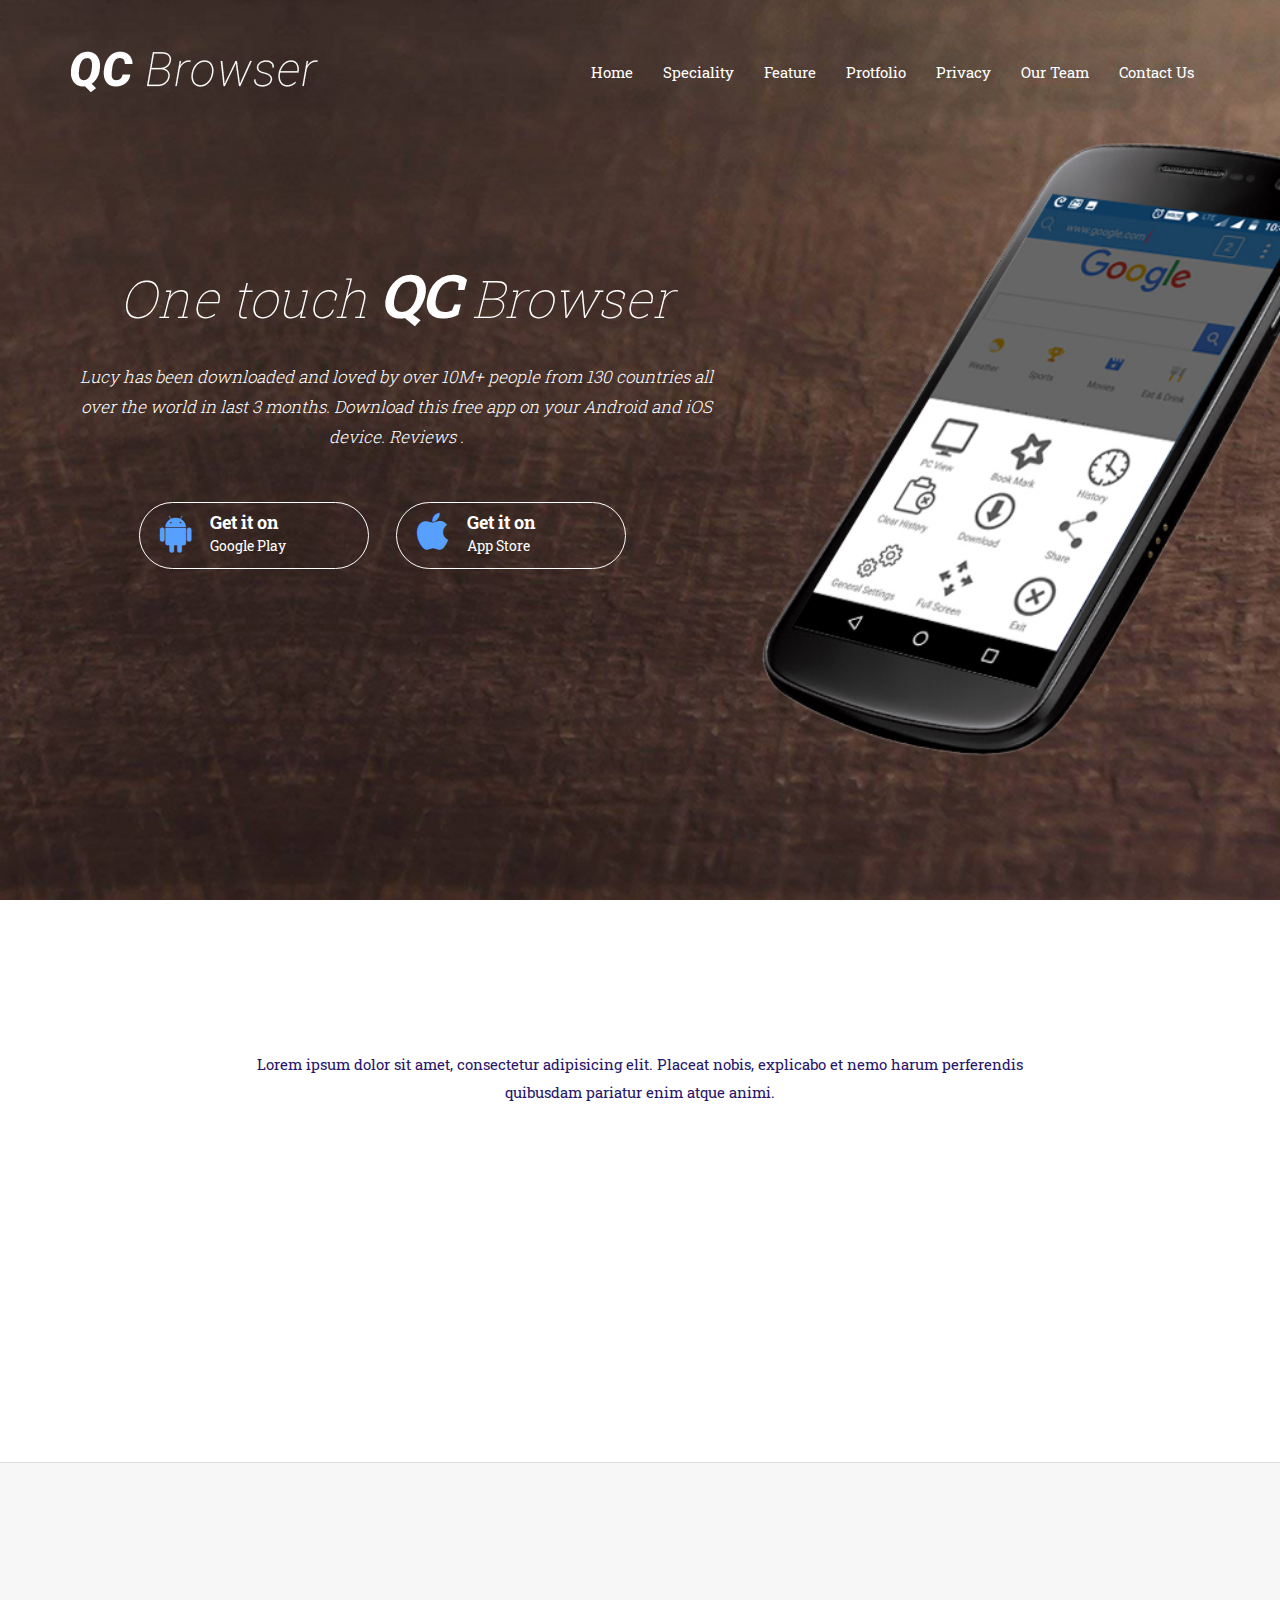
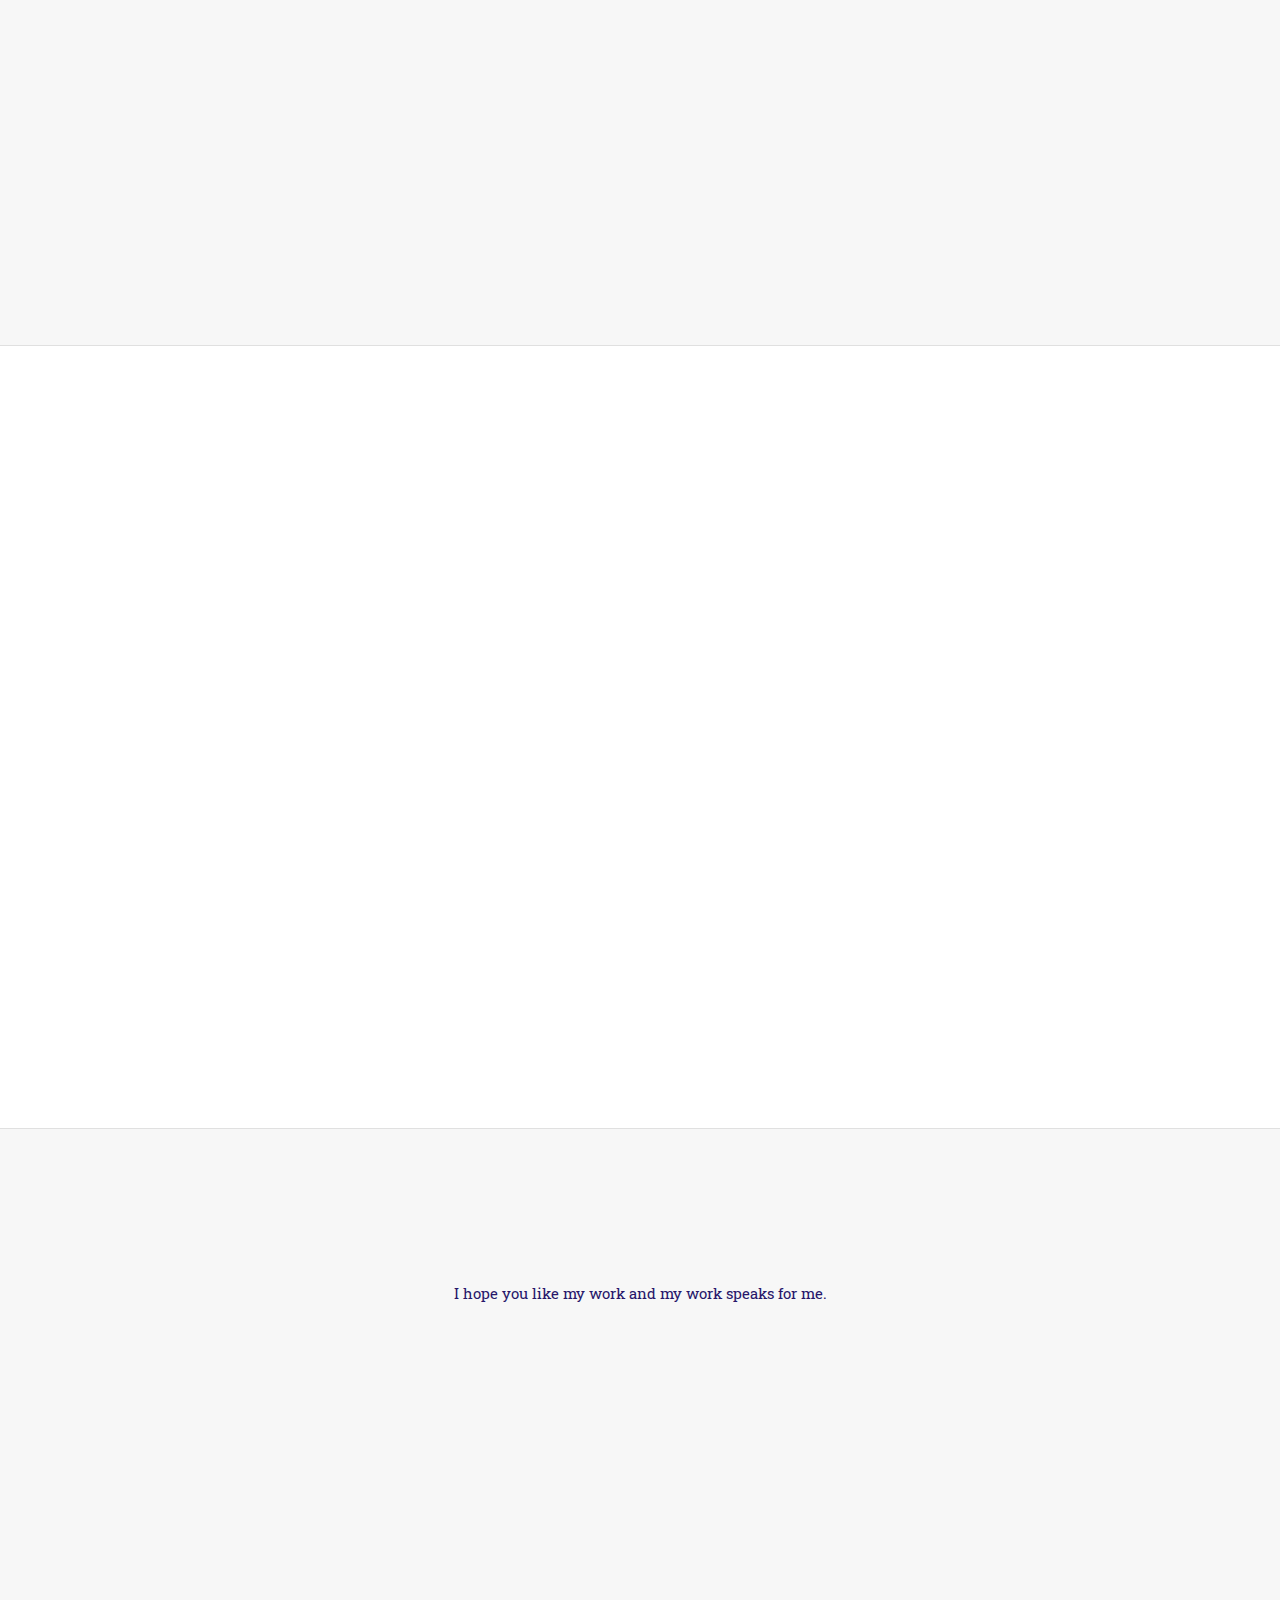
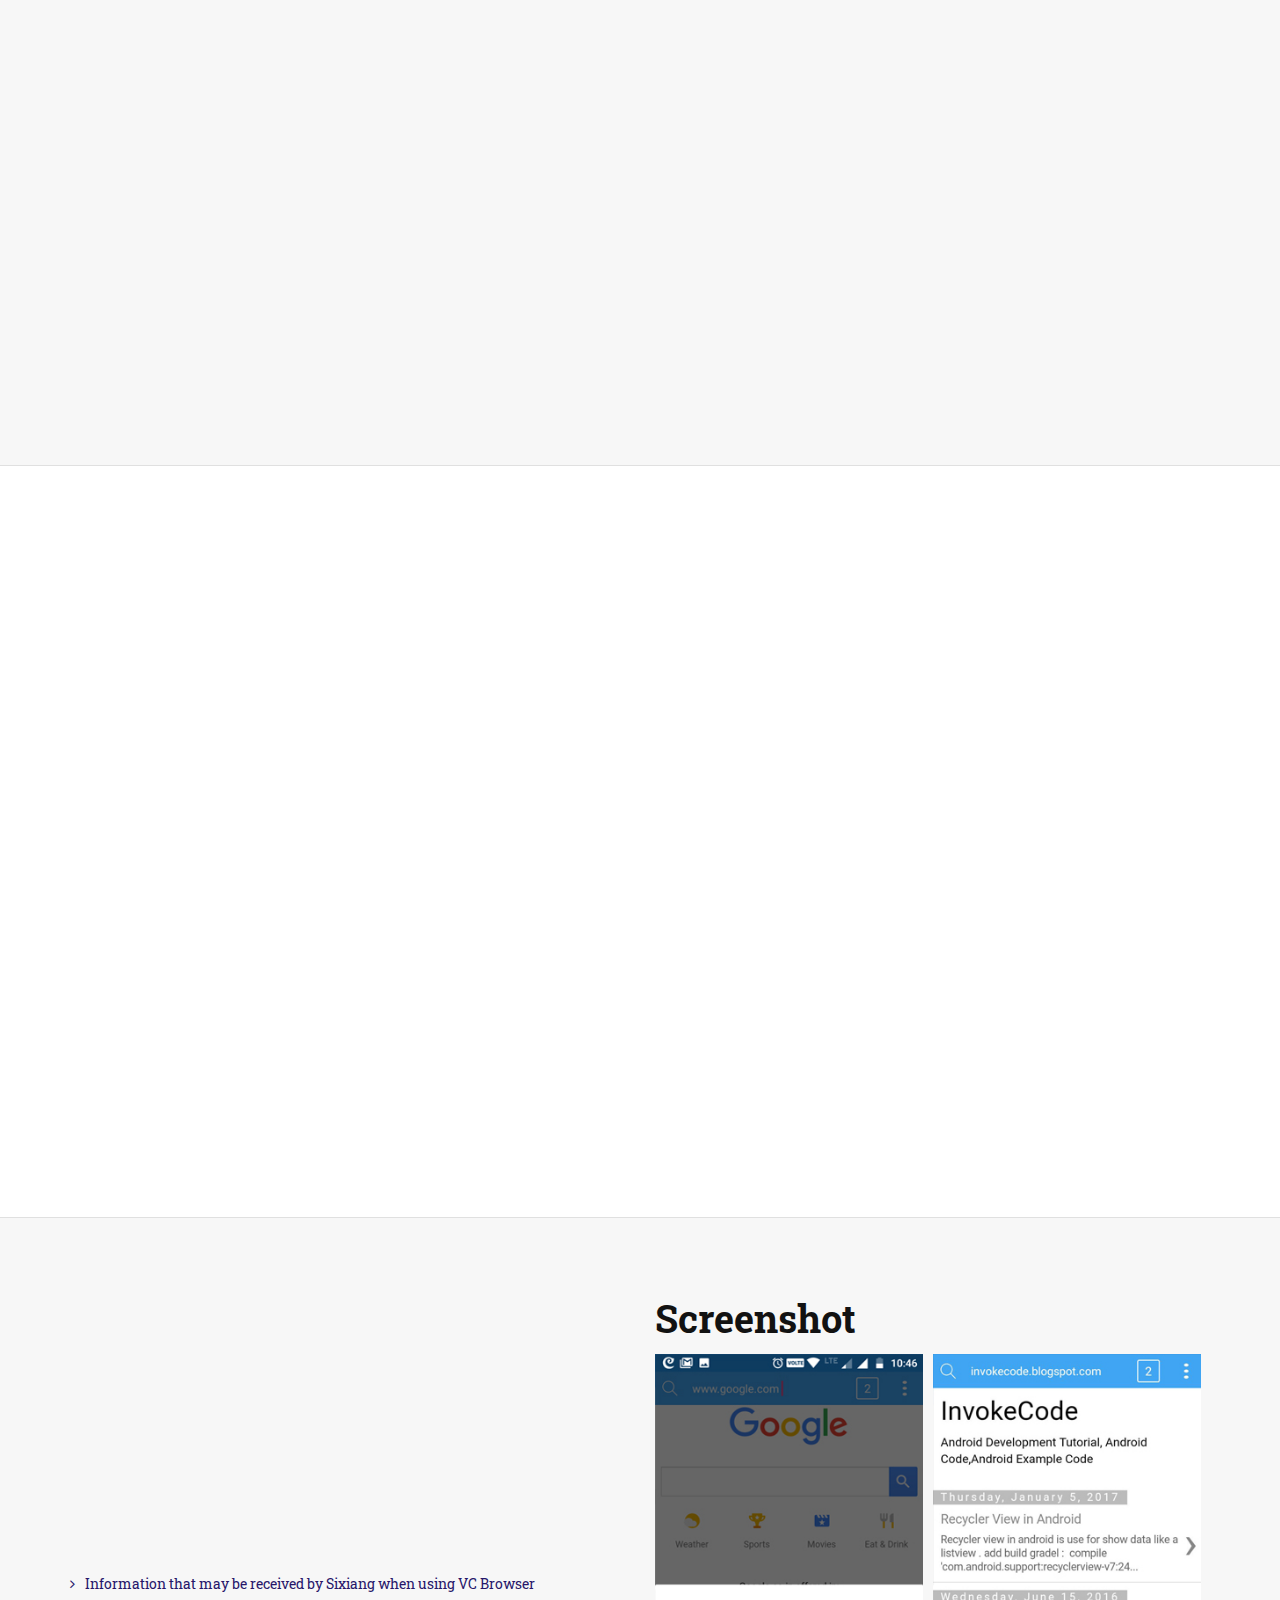
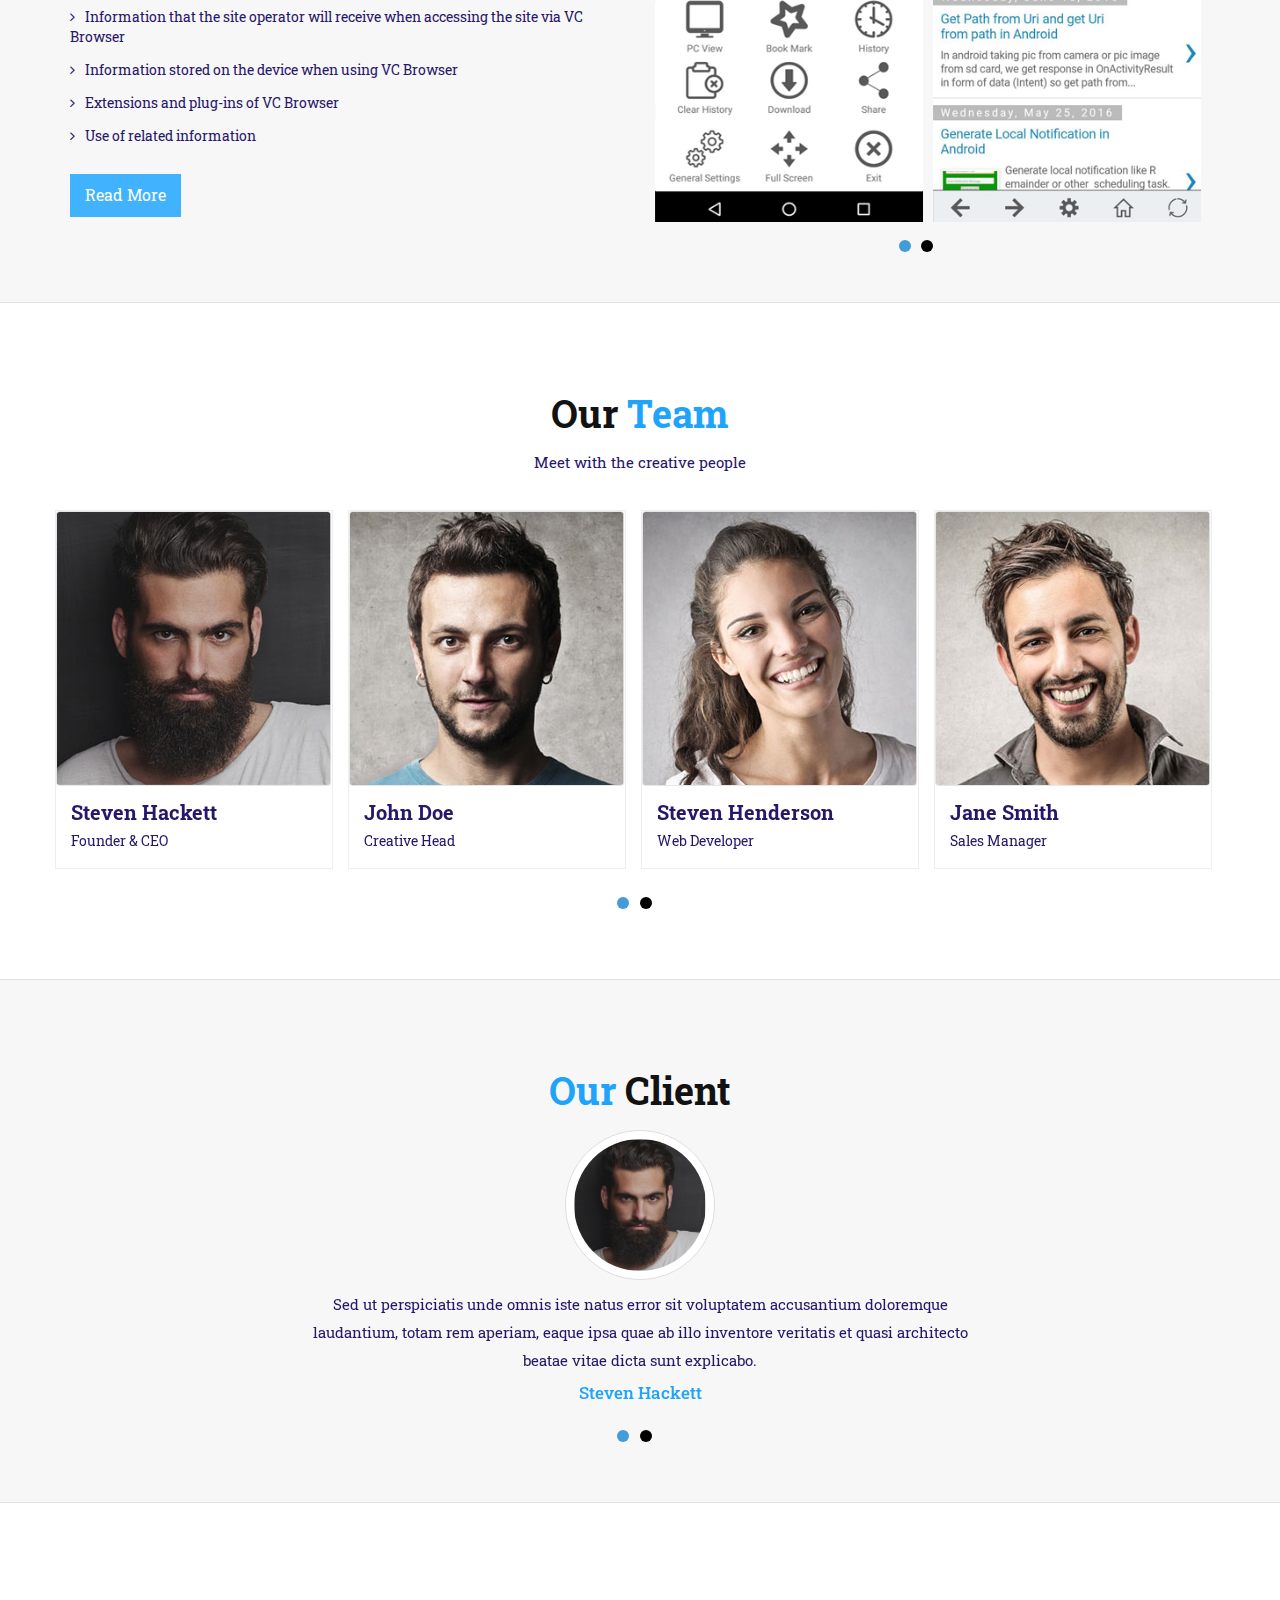
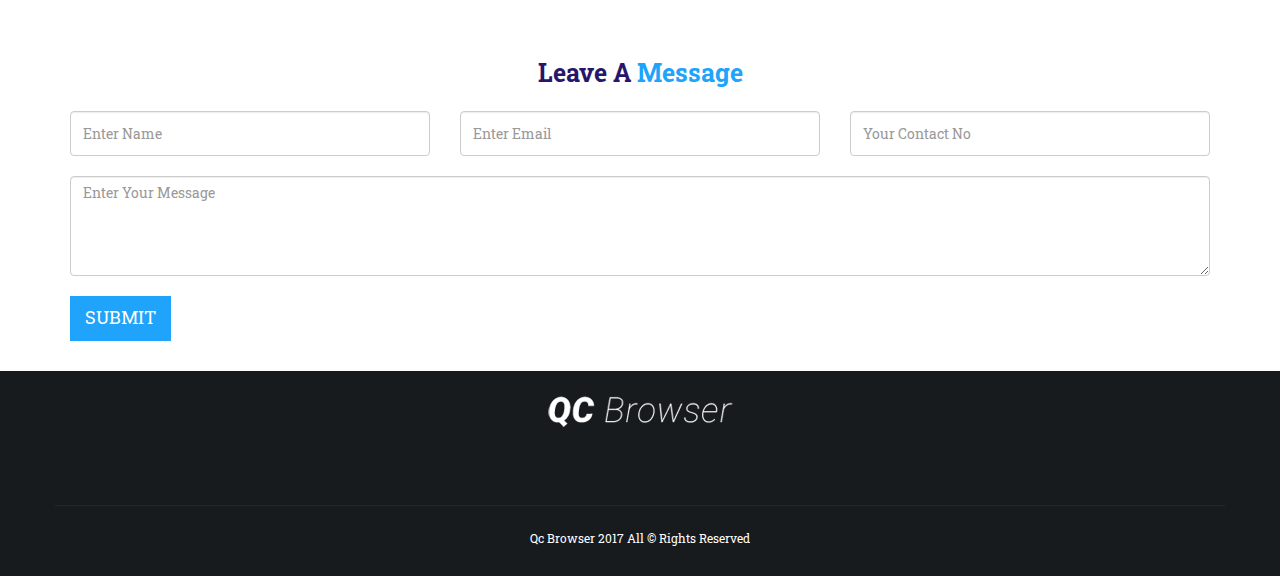
<file: index.html>
<!doctype html>
<html>
<head>
<meta charset="utf-8">
<meta name="viewport" content="width=device-width, initial-scale=1, maximum-scale=1, user-scalable=no">
<title>Micro App</title>
<link href="css/bootstrap.css" rel="stylesheet" type="text/css">
<link href="css/font-awesome.css" rel="stylesheet" type="text/css">
<link href="css/common.css" rel="stylesheet" type="text/css">
<link href="css/slick.css" rel="stylesheet" type="text/css">
<link href="css/animate.css" rel="stylesheet" type="text/css">
<link href="css/responsive.css" rel="stylesheet" type="text/css">
</head>

<body style="overflow-x:hidden">

<div class="home-slide" id="tab_1">
	<div class="container">
    	<div class="row">
        <div class="nav_fix">
        	<nav class="navbar navbar-default micro-menu">
        <div class="container-fluid">
          <div class="navbar-header">
            <button type="button" class="navbar-toggle collapsed" data-toggle="collapse" data-target="#navbar" aria-expanded="false" aria-controls="navbar">
              <span class="sr-only">Toggle navigation</span>
              <span class="icon-bar"></span>
              <span class="icon-bar"></span>
              <span class="icon-bar"></span>
            </button>
            <a class="navbar-brand" href="#"><img src="images/logo.png" class="logo-img"></a></div>
          <div id="navbar" class="navbar-collapse collapse">
            
            <ul class="nav navbar-nav navbar-right">
              <li><a href="#tab_1" class="scroll">Home</a></li>
              <li><a href="#tab_2" class="scroll">Speciality</a></li>
              <li><a href="#tab_3" class="scroll">Feature</a></li>
              <li><a href="#tab_4" class="scroll">Protfolio</a></li>
              <li><a href="#tab_5" class="scroll">Privacy</a></li>
              <li><a href="#tab_6" class="scroll">Our Team</a></li>
              <li><a href="#tab_7" class="scroll">Contact Us</a></li>
            </ul>
          </div>
        </div>
      </nav>
      </div>
        </div>
    </div>
    <div class="container slide-fixed">
    	<div class="row">
        	
            <div class="slide-right col-sm-7 col-xs-5">
            	<h2 class="wow bounceIn">One touch <span>QC</span> Browser </h2>
                <p>Lucy has been downloaded and loved by over 10M+ people from 130 countries all over the world in last 3 months. Download this free app on your Android and iOS device. Reviews .</p>
                <div class="clr"></div>
                <ul class="andoird-app">
                	<li class="wow fadeInLeft">
                    <a href="">
                    <i class="fa  fa-android"></i>
                    <h3>Get it on<br><span>Google Play</span></h3>
                    </a>
                    </li>
                	<li  class="wow fadeInRight">
                    <a href="">
                    <i class="fa fa-apple"></i>
                    <h3>Get it on<br><span>App Store</span></h3></a>
                    </li>
                </ul>
            </div>
           <!--<div class="col-sm-5 col-xs-6"><img src="images/mobile.png" style="float:right" class="img-responsive"></div>-->
        </div>
    </div>
</div>
<section class="who-are" id="tab_2">
	<div class="container">
    	<div class="row">
        	<div class="col-sm-12">
            <h2 class="wow bounceIn">Who <span>we are ?</span></h2>
            <p>Lorem ipsum dolor sit amet, consectetur adipisicing elit. Placeat nobis, explicabo et nemo harum perferendis quibusdam pariatur enim atque animi.</p>
            </div>
            <div class="col-sm-6 col-md-3 who-are-box wow fadeInLeft">
            	<label><div class="wo-01"></div></label>
                <h3>Responsive Design</h3>
                <p>Responsive design allows your website to adapt to the device your users are viewing it on.</p>
            </div>
            <div class="col-sm-6 col-md-3 who-are-box wow bounceIn">
            	<label><div class="wo-02"></div></label>
                <h3>HTML5 Standard</h3>
                <p>HTML5 is a standard for structuring and presenting content on the Web.</p>
            </div>
            <div class="col-sm-6 col-md-3 who-are-box wow bounceIn">
            	<label><div class="wo-03"></div></label>
                <h3>Material Design</h3>
                <p>A directory of essential design tools and resources to keep your projects moving forward. Material Design.</p>
            </div>
            <div class="col-sm-6 col-md-3 who-are-box wow fadeInRight">
            	<label><div class="wo-04"></div></label>
                <h3>Creative</h3>
                <p>The Creative Design services offered by us takes your business to a new dimension</p>
            </div>
        </div>
    </div>
</section>
<section class="who-are speciality">
	<div class="container">
    	<div class="row">
        	<div class="col-sm-12">
            <h2 class="wow bounceIn"><span>Speciality</span></h2>
            
            </div>
            <div class="col-sm-6 col-md-4 who-are-box speci wow bounceInLeft">
            	<label><div class="spe01"></div></label>
                <h3>Free App</h3>
                <p>Your project looks great on any device. Content can be easily read and a user understands 
freely</p>
            </div>
            <div class="col-sm-6 col-md-4 who-are-box speci wow bounceIn">
            	<label><div class="spe02"></div></label>
                <h3>In App Purchases</h3>
                <p>Your project looks great on any device. Content can be easily read and a user understands 
freely</p>
            </div>
            <div class="col-sm-6 col-md-4 who-are-box speci wow bounceInRight">
            	<label><div class="spe03"></div></label>
                <h3>Easy to UseP</h3>
                <p>Your project looks great on any device. Content can be easily read and a user understands 
freely</p>
            </div>
            
        </div>
    </div>
</section>
<section class="features" id="tab_3">
	<div class="container">
    	<div class="row">
        	<div class="left wow fadeInLeft">
            	<img src="images/features01.png" class="img-responsive">
            </div>
            <div class="right wow fadeInRight">
            	<h4 class="black">FREE <span class="black1">FEATURES</span></h4>
                <p>Your project looks great on any device. Content can be easily read and a user understands freely what you wanted. </p>
                <ul>
                	<li><i class="fa fa-angle-right"></i> Photo Filters x 15</li>
                    <li><i class="fa fa-angle-right"></i> Photo Frames x 3</li>
                    <li><i class="fa fa-angle-right"></i> Time Lapse</li>
                    <li><i class="fa fa-angle-right"></i> Photo Editor</li>
                    <li><i class="fa fa-angle-right"></i> Photo Gallery</li>
                    <li><i class="fa fa-angle-right"></i> Touch to Focus</li>
                    <li><i class="fa fa-angle-right"></i> White Balance</li>
                    <li><i class="fa fa-angle-right"></i> ISO Levels</li>
                </ul>
            </div>
        </div>
    </div>
</section>
<section class="who-are speciality" id="tab_4">
	<div class="container">
    	<div class="row">
        	<div class="col-sm-12">
            <h2 class="wow bounce">Our <span>Protfolio</span></h2>
            <p>I hope you like my work and my work speaks for me.</p>
            </div>
            <div class="col-sm-6 col-md-4 our-portflo wow bounceInLeft">
            	<img src="images/port-01.jpg">
            </div>
            <div class="col-sm-6 col-md-4 our-portflo wow fadeInDown">
            	<img src="images/port-02.jpg">
            </div>
            <div class="col-sm-6 col-md-4 our-portflo wow bounceInRight">
            	<img src="images/port-03.jpg">
            </div>
            
        </div>
    </div>
</section>
<section class="features">
	<div class="container">
    	<div class="row">
        	
            <div class="right right1 wow fadeInLeft">
            	<h4 class="black">FREE <span class="black1">FEATURES</span></h4>
                <p>Your project looks great on any device. Content can be easily read and a user understands freely what you wanted. </p>
                <ul>
                	<li><i class="fa fa-angle-left"></i> Photo Filters x 15</li>
                    <li><i class="fa fa-angle-left"></i> Photo Frames x 3</li>
                    <li><i class="fa fa-angle-left"></i> Time Lapse</li>
                    <li><i class="fa fa-angle-left"></i> Photo Editor</li>
                    <li><i class="fa fa-angle-left"></i> Photo Gallery</li>
                    <li><i class="fa fa-angle-left"></i> Touch to Focus</li>
                    <li><i class="fa fa-angle-left"></i> White Balance</li>
                    <li><i class="fa fa-angle-left"></i> ISO Levels</li>
                </ul>
            </div>
            <div class="left left1 wow fadeInRight">
            	<img src="images/features02.png" class="img-responsive">
            </div>
        </div>
    </div>
</section>
<section class="speciality pravacy"  id="tab_5">
	<div class="container">
    	<div class="row">
        	<div class="col-sm-6">
            	<h3 class="black wow fadeInUp">Privacy Policy of <span class="black1">Qc Browser</span></h3>
                <p class="wow fadeInLeft">This document describes how we will process your personal information when you use the products and services provided by Beijing Sixiang United Network Technology Co., Ltd. (hereinafter referred to as “Sixiang”), including information provided when you use the VC Browser. The following describes our practices of handling VC Browser users’ privacy. In case of any major changes in your privacy policy, we will notify you. When you use the VC Browser, you can always choose not to send any personal information to Sixiang and can disable the browser at any time.</p>
                <ul class="pravacy-box">
                	<li><i class="fa fa-angle-right"></i> Information that may be received by Sixiang when using VC Browser</li>
                    <li><i class="fa fa-angle-right"></i> Information that the site operator will receive when accessing the site via VC Browser</li>
                    <li><i class="fa fa-angle-right"></i> Information stored on the device when using VC Browser </li>
                    <li><i class="fa fa-angle-right"></i> Extensions and plug-ins of VC Browser</li>
                    <li><i class="fa fa-angle-right"></i> Use of related information</li>
                    <li><a href="read-more.html" class="read-more">Read More</a></li>
                </ul>
            </div>
            <div class="col-sm-6">
                    <h3 class="black">Screenshot</h3>
                    <div class="slider screen_short">
                        <div><img src="images/screenshot-1.jpg" class="img-responsive"></div>
                        <div><img src="images/screenshot-2.jpg" class="img-responsive"></div>
                        <div><img src="images/screenshot-3.jpg" class="img-responsive"></div>
                        <div><img src="images/screenshot-4.jpg" class="img-responsive"></div>
                        <div><img src="images/screenshot-5.jpg" class="img-responsive"></div>
                        <div><img src="images/screenshot-6.jpg" class="img-responsive"></div>
                    </div>
                </div>
        </div>
    </div>
</section>
<section class="out-team-slider"  id="tab_6">
	<div class="container">
    	<div class="row">
        	<div class="col-sm-12"><h3 class="black">Our <span class="black1">Team</span></h3><p>Meet with the creative people</p></div>
            <div class="clearfix"></div>
            <div class="slider autoplay">
            <div><div class="out_team_box">
                    	<span><img src="images/team1.jpg"></span>
                        <h4>Steven Hackett</h4>
                        <p>Founder & CEO</p>
                    </div></div>
					<div><div class="out_team_box">
                    	<span><img src="images/team2.jpg"></span>
                        <h4>John Doe</h4>
                        <p>Creative Head</p>
                    </div></div>
					<div><div class="out_team_box">
                    	<span><img src="images/team3.jpg"></span>
                        <h4>Steven Henderson</h4>
                        <p>Web Developer</p>
                    </div></div>
                    <div><div class="out_team_box">
                    	<span><img src="images/team4.jpg"></span>
                        <h4>Jane Smith</h4>
                        <p>Sales Manager</p>
                    </div></div>
                    <div><div class="out_team_box">
                    	<span><img src="images/team1.jpg"></span>
                        <h4>Steven Hackett</h4>
                        <p>Founder & CEO</p>
                    </div></div>
					<div><div class="out_team_box">
                    	<span><img src="images/team2.jpg"></span>
                        <h4>John Doe</h4>
                        <p>Creative Head</p>
                    </div></div>
					<div><div class="out_team_box">
                    	<span><img src="images/team3.jpg"></span>
                        <h4>Steven Henderson</h4>
                        <p>Web Developer</p>
                    </div></div>
                    <div><div class="out_team_box">
                    	<span><img src="images/team4.jpg"></span>
                        <h4>Jane Smith</h4>
                        <p>Sales Manager</p>
                    </div></div>
					<div><div class="out_team_box">
                    	<span><img src="images/team1.jpg"></span>
                        <h4>Steven Hackett</h4>
                        <p>Founder & CEO</p>
                    </div></div>
					<div><div class="out_team_box">
                    	<span><img src="images/team2.jpg"></span>
                        <h4>John Doe</h4>
                        <p>Creative Head</p>
                    </div></div>
					<div><div class="out_team_box">
                    	<span><img src="images/team3.jpg"></span>
                        <h4>Steven Henderson</h4>
                        <p>Web Developer</p>
                    </div></div>
                    <div><div class="out_team_box">
                    	<span><img src="images/team4.jpg"></span>
                        <h4>Jane Smith</h4>
                        <p>Sales Manager</p>
                    </div></div>
                    	
                   
				</div>        
                    
        </div>
    </div>
</section>
<section class="who-are client"  id="tab_7">
	<div class="container">
    	<div class="row">
        	<div class="col-sm-12">
            <h2>Our <span>Client</span></h2>
            </div>
            <div class="clearfix"></div>
            <div class="slider autoplay1">
            		<div>
                    <div class="our_client">
                    	<span><img src="images/team1.jpg"></span>
                        
                        <p>Sed ut perspiciatis unde omnis iste natus error sit voluptatem accusantium doloremque laudantium, totam rem aperiam, eaque ipsa quae ab illo inventore veritatis et quasi architecto beatae vitae dicta sunt explicabo.</p>
                        <h5>Steven Hackett</h5>
                    </div>
                    </div>
                    <div>
                    <div class="our_client">
                    	<span><img src="images/team1.jpg"></span>
                        
                        <p>Sed ut perspiciatis unde omnis iste natus error sit voluptatem accusantium doloremque laudantium, totam rem aperiam, eaque ipsa quae ab illo inventore veritatis et quasi architecto beatae vitae dicta sunt explicabo.</p>
                        <h5>Steven Hackett</h5>
                    </div>
                    </div>
                    <div>
                    <div class="our_client">
                    	<span><img src="images/team1.jpg"></span>
                        
                        <p>Sed ut perspiciatis unde omnis iste natus error sit voluptatem accusantium doloremque laudantium, totam rem aperiam, eaque ipsa quae ab illo inventore veritatis et quasi architecto beatae vitae dicta sunt explicabo.</p>
                        <h5>Steven Hackett</h5>
                    </div>
                    </div>
                    <div>
                    <div class="our_client">
                    	<span><img src="images/team1.jpg"></span>
                        
                        <p>Sed ut perspiciatis unde omnis iste natus error sit voluptatem accusantium doloremque laudantium, totam rem aperiam, eaque ipsa quae ab illo inventore veritatis et quasi architecto beatae vitae dicta sunt explicabo.</p>
                        <h5>Steven Hackett</h5>
                    </div>
                    </div>
					<div>
                    <div class="our_client">
                    	<span><img src="images/team1.jpg"></span>
                        
                        <p>Sed ut perspiciatis unde omnis iste natus error sit voluptatem accusantium doloremque laudantium, totam rem aperiam, eaque ipsa quae ab illo inventore veritatis et quasi architecto beatae vitae dicta sunt explicabo.</p>
                        <h5>Steven Hackett</h5>
                    </div>
                    </div>
					
                   
				</div>
            
            
        </div>
    </div>
</section> 
<footer>
	<div class="container">
    	<div class="row">
        	<div class="col-sm-6 col-md-3 contact-1 wow fadeInLeft">
            	<span><div class="footer-01"></div></span>
                <div class="right">
                	<h6>Address</h6>
                    <p>Lamabazar, 353</p>
                    <p>Monuntain View, USA</p>
                </div>
            </div>
            <div class="col-sm-6 col-md-3 contact-1 wow fadeInLeft">
            	<span><div class="footer-02"></div></span>
                <div class="right">
                	<h6>Phone</h6>
                    <p>Local: 1-200-123-hello</p>
                    <p>Mobile: 2-800-123-hello</p>
                </div>
            </div>
            <div class="col-sm-6 col-md-3 contact-1 wow fadeInRight">
            	<span><div class="footer-03"></div></span>
                <div class="right">
                	<h6>Fax</h6>
                    <p>Office: 2148-287-8300</p>
                    <p>Home: 2528-782-8200</p>
                </div>
            </div>
        	<div class="col-sm-6 col-md-3 contact-1 wow fadeInRight">
            	<span><div class="footer-04"></div></span>
                <div class="right">
                	<h6>Email Address</h6>
                    <p>info@themewagon.com</p>
                    <p>www.themewagon.com </p>
                </div>
            </div>
            <div class="col-sm-12 leave">Leave A <span>Message</span></div>
            
            <form method="POST" id="contactUs" name="contactUs" action="form-post.php">
            <div class="col-sm-4">
            	<input name="name" id="name" value="" placeholder="Enter Name" type="text" class="form-control" required>
            </div>
            <div class="col-sm-4">
            	<input name="email" id="email" value="" placeholder="Enter Email" type="email" class="form-control" required>
            </div>
            <div class="col-sm-4">
            	<input name="phone" id="phone" value="" placeholder="Your Contact No" type="tel" class="form-control" required>
               </div>
            <div class="col-sm-12">
            	<textarea name="message" id="message" placeholder="Enter Your Message" class="form-control" required></textarea>
            </div>
            <div class="col-sm-2">
            	<input value="Submit" id="submitAdd" type="submit" name="submit"> 
            </div>
            </form>
        </div>
    </div>
</footer>
<div class="clearfix"></div>
<div class="footer-bottom">
	<div class="container">
    	<div class="row">
        	<img src="images/logo-footer.png">
            <ul>
            	<li class="wow zoomIn"><a href=""><i class="fa fa-facebook"></i></a></li>
                <li class="wow zoomIn"><a href=""><i class="fa fa-twitter"></i></a></li>
                <li class="wow zoomIn"><a href=""><i class="fa fa-linkedin"></i></a></li>
            	<li class="wow zoomIn"><a href=""><i class="fa fa-youtube-square"></i></a></li>
                <li class="wow zoomIn"><a href=""><i class="fa fa-skype"></i></a></li>
                 
            </ul>
            <p>Qc Browser 2017 All &copy; Rights Reserved</p>
        </div>
    </div>
</div>
<div align = "right">
<!--<button onclick="topFunction()" id="myBtn" title="Go to top">&#x25B2;</button>-->
</div>

<script src="js/jquery.min.js"></script> 
<script src="js/bootstrap.min.js"></script> 
<script src="js/external.js"></script> 
<script src="js/slick.js"></script> 
<script src="js/wow.min.js"></script>
<script>
	
	$(".micro-menu li a").click(function() {
    $(this).parent().addClass('active-clas').siblings().removeClass('active-clas');

    });
 </script>
<script>
// When the user scrolls down 20px from the top of the document, show the button
window.onscroll = function() {scrollFunction()};

function scrollFunction() {
    if (document.body.scrollTop > 200 || document.documentElement.scrollTop > 200) {
        document.getElementById("myBtn").style.display = "block";
    } else {
        document.getElementById("myBtn").style.display = "none";
    }
}

// When the user clicks on the button, scroll to the top of the document
function topFunction() {
    document.body.scrollTop = 0;
    document.documentElement.scrollTop = 0;
}
</script>
</body>
</html>
</file>
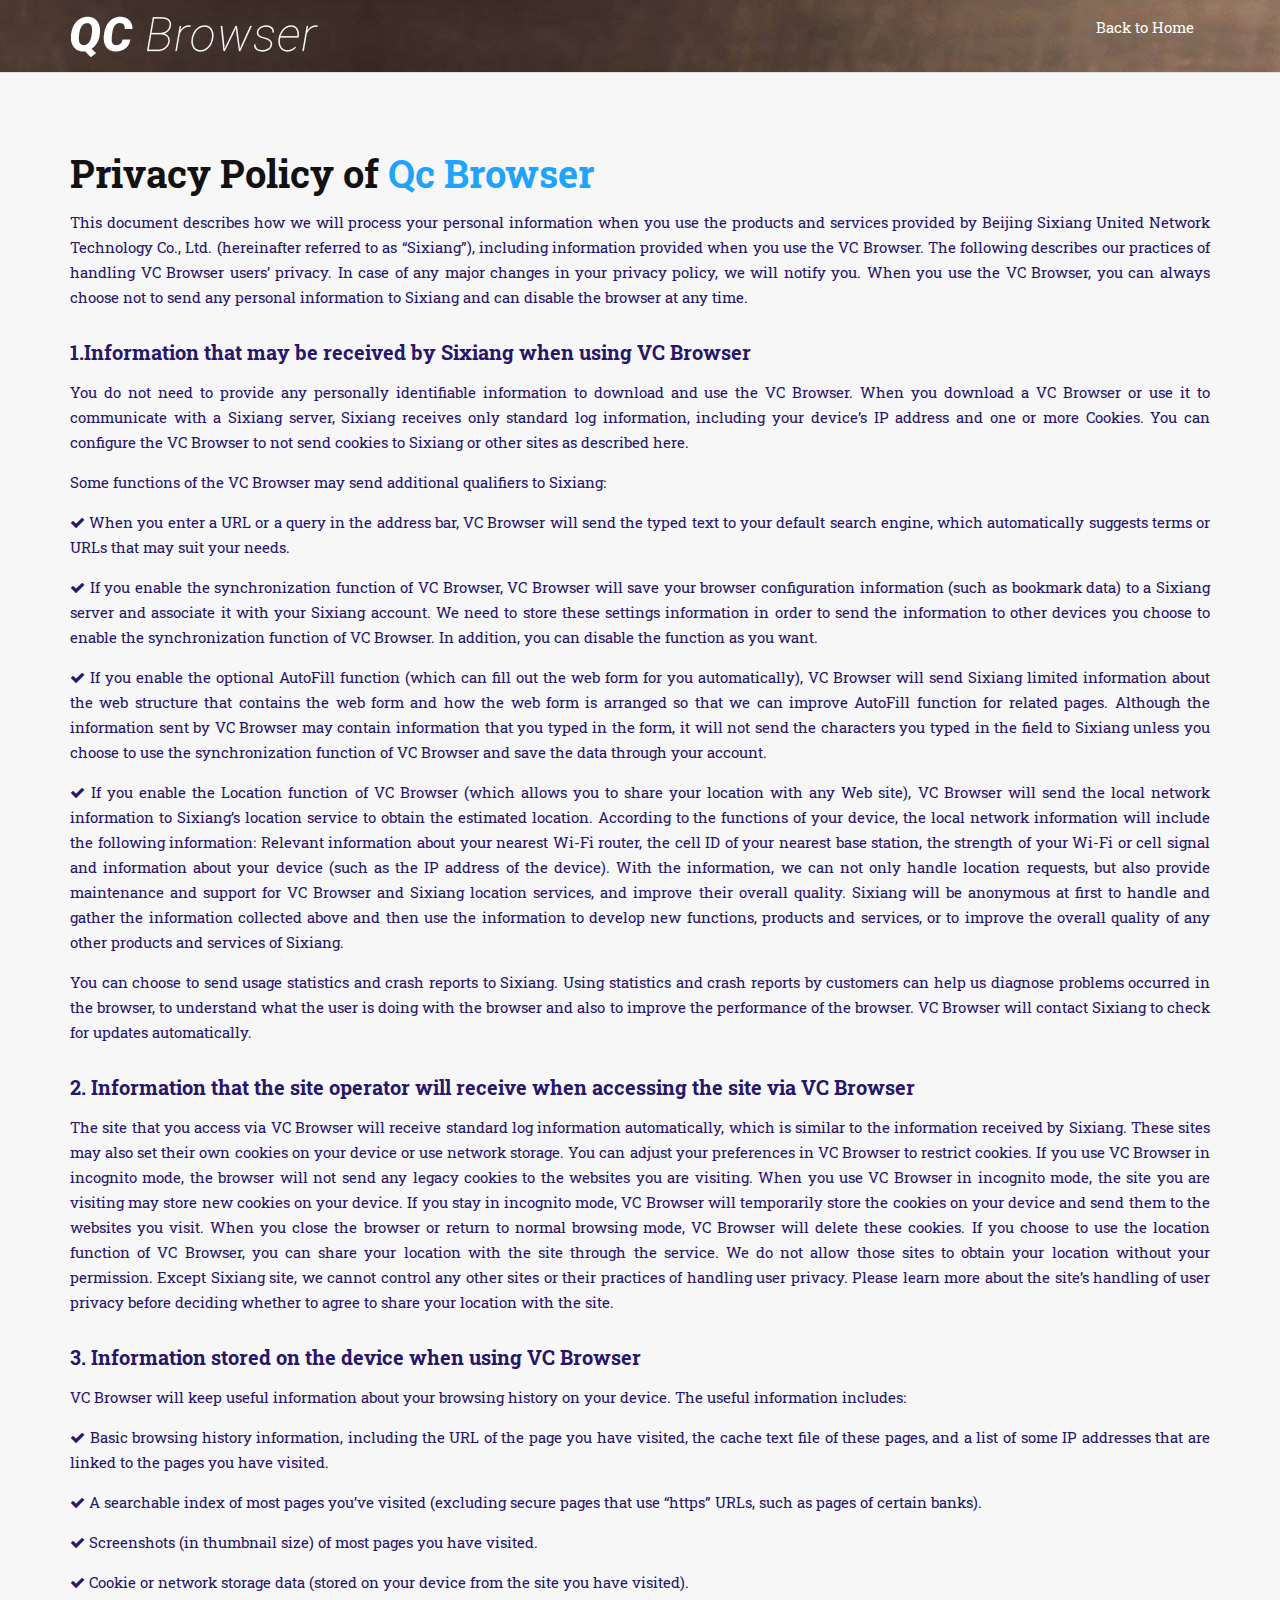
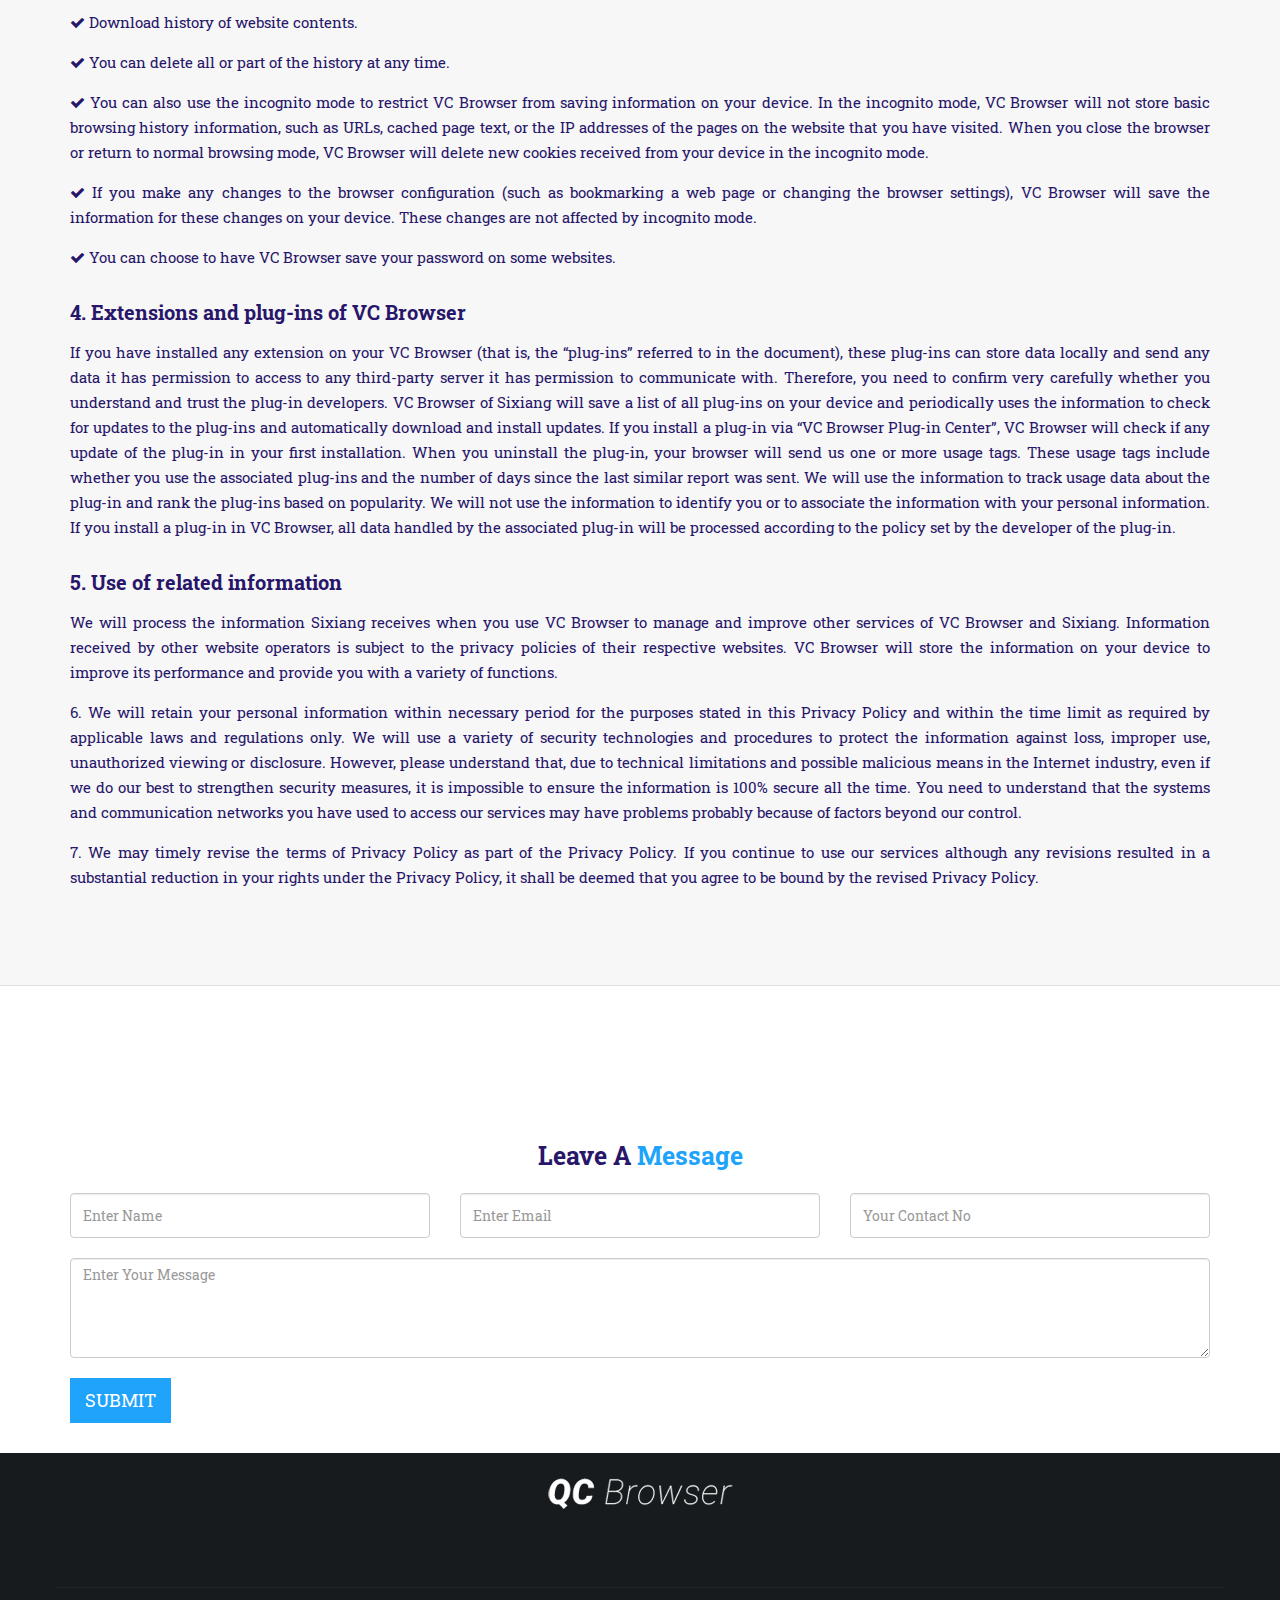
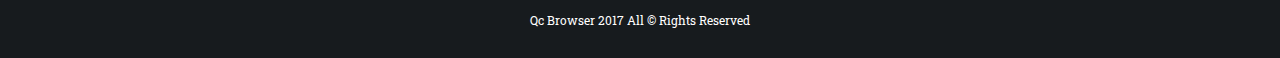
<file: read-more.html>
<!doctype html>
<html>
<head>
<meta charset="utf-8">
<meta name="viewport" content="width=device-width, initial-scale=1, maximum-scale=1, user-scalable=no">
<title>Micro App</title>
<link href="css/bootstrap.css" rel="stylesheet" type="text/css">
<link href="css/font-awesome.css" rel="stylesheet" type="text/css">
<link href="css/common.css" rel="stylesheet" type="text/css">
<link href="css/slick.css" rel="stylesheet" type="text/css">
<link href="css/animate.css" rel="stylesheet" type="text/css">
<link href="css/responsive.css" rel="stylesheet" type="text/css">
</head>

<body style="overflow-x:hidden">

<div class="home-slide home-slide-read" id="tab_1">
	<div class="container">
    	<div class="row">
        <div class="nav_fix">
        	<nav class="navbar navbar-default micro-menu">
        <div class="container-fluid">
          <div class="navbar-header">
            <button type="button" class="navbar-toggle collapsed" data-toggle="collapse" data-target="#navbar" aria-expanded="false" aria-controls="navbar">
              <span class="sr-only">Toggle navigation</span>
              <span class="icon-bar"></span>
              <span class="icon-bar"></span>
              <span class="icon-bar"></span>
            </button>
            <a class="navbar-brand" href="#"><img src="images/logo.png" class="logo-img"></a></div>
          <div id="navbar" class="navbar-collapse collapse">
            
            <ul class="nav navbar-nav navbar-right">
              <li><a href="index.html">Back to Home</a></li>
            </ul>
          </div>
        </div>
      </nav>
      </div>
        </div>
    </div>
    
</div>

<section class="speciality pravacy pravacy-page"  id="tab_5">
	<div class="container">
    	<div class="row">
        	<div class="col-sm-12">
            	<h3 class="black wow fadeInUp">Privacy Policy of <span class="black1">Qc Browser</span></h3>
                <p>This document describes how we will process your personal information when you use the products and services provided by Beijing Sixiang United Network Technology Co., Ltd. (hereinafter referred to as “Sixiang”), including information provided when you use the VC Browser. The following describes our practices of handling VC Browser users’ privacy. In case of any major changes in your privacy policy, we will notify you. When you use the VC Browser, you can always choose not to send any personal information to Sixiang and can disable the browser at any time.</p>
                <p><strong>1.Information that may be received by Sixiang when using VC Browser</strong></p>
                <p>You do not need to provide any personally identifiable information to download and use the VC Browser. When you download a VC Browser or use it to communicate with a Sixiang server, Sixiang receives only standard log information, including your device’s IP address and one or more Cookies. You can configure the VC Browser to not send cookies to Sixiang or other sites as described here.</p>
                <p>Some functions of the VC Browser may send additional qualifiers to Sixiang:</p>
                <p><i class="fa fa-check"></i> When you enter a URL or a query in the address bar, VC Browser will send the typed text to your default search engine, which automatically suggests terms or URLs that may suit your needs.</p> 
                <p><i class="fa fa-check"></i> If you enable the synchronization function of VC Browser, VC Browser will save your browser configuration information (such as bookmark data) to a Sixiang server and associate it with your Sixiang account. We need to store these settings information in order to send the information to other devices you choose to enable the synchronization function of VC Browser. In addition, you can disable the function as you want.</p> 
                <p><i class="fa fa-check"></i> If you enable the optional AutoFill function (which can fill out the web form for you automatically), VC Browser will send Sixiang limited information about the web structure that contains the web form and how the web form is arranged so that we can improve AutoFill function for related pages. Although the information sent by VC Browser may contain information that you typed in the form, it will not send the characters you typed in the field to Sixiang unless you choose to use the synchronization function of VC Browser and save the data through your account. </p> 
                <p><i class="fa fa-check"></i> If you enable the Location function of VC Browser (which allows you to share your location with any Web site), VC Browser will send the local network information to Sixiang’s location service to obtain the estimated location. According to the functions of your device, the local network information will include the following information: Relevant information about your nearest Wi-Fi router, the cell ID of your nearest base station, the strength of your Wi-Fi or cell signal and information about your device (such as the IP address of the device). With the information, we can not only handle location requests, but also provide maintenance and support for VC Browser and Sixiang location services, and improve their overall quality. Sixiang will be anonymous at first to handle and gather the information collected above and then use the information to develop new functions, products and services, or to improve the overall quality of any other products and services of Sixiang.</p> 
                <p>You can choose to send usage statistics and crash reports to Sixiang. Using statistics and crash reports by customers can help us diagnose problems occurred in the browser, to understand what the user is doing with the browser and also to improve the performance of the browser.
VC Browser will contact Sixiang to check for updates automatically.</p>
<p><strong>2. Information that the site operator will receive when accessing the site via VC Browser</strong></p>
<p>The site that you access via VC Browser will receive standard log information automatically, which is similar to the information received by Sixiang. These sites may also set their own cookies on your device or use network storage. You can adjust your preferences in VC Browser to restrict cookies. If you use VC Browser in incognito mode, the browser will not send any legacy cookies to the websites you are visiting. When you use VC Browser in incognito mode, the site you are visiting may store new cookies on your device. If you stay in incognito mode, VC Browser will temporarily store the cookies on your device and send them to the websites you visit. When you close the browser or return to normal browsing mode, VC Browser will delete these cookies.
If you choose to use the location function of VC Browser, you can share your location with the site through the service. We do not allow those sites to obtain your location without your permission. Except Sixiang site, we cannot control any other sites or their practices of handling user privacy. Please learn more about the site’s handling of user privacy before deciding whether to agree to share your location with the site.</p>
<p><strong>3. Information stored on the device when using VC Browser</strong></p>
<p>VC Browser will keep useful information about your browsing history on your device. The useful information includes:</p>
<p><i class="fa fa-check"></i> Basic browsing history information, including the URL of the page you have visited, the cache text file of these pages, and a list of some IP addresses that are linked to the pages you have visited.</p> 
<p><i class="fa fa-check"></i> A searchable index of most pages you’ve visited (excluding secure pages that use “https” URLs, such as pages of certain banks).</p> 
<p><i class="fa fa-check"></i> Screenshots (in thumbnail size) of most pages you have visited.</p> 
<p><i class="fa fa-check"></i> Cookie or network storage data (stored on your device from the site you have visited).</p> 

<p><i class="fa fa-check"></i> Download history of website contents.</p> 
<p><i class="fa fa-check"></i> You can delete all or part of the history at any time.</p> 
<p><i class="fa fa-check"></i> You can also use the incognito mode to restrict VC Browser from saving information on your device. In the incognito mode, VC Browser will not store basic browsing history information, such as URLs, cached page text, or the IP addresses of the pages on the website that you have visited. When you close the browser or return to normal browsing mode, VC Browser will delete new cookies received from your device in the incognito mode.</p> 
<p><i class="fa fa-check"></i> If you make any changes to the browser configuration (such as bookmarking a web page or changing the browser settings), VC Browser will save the information for these changes on your device. These changes are not affected by incognito mode.</p> 
<p><i class="fa fa-check"></i> You can choose to have VC Browser save your password on some websites.</p> 
<p><strong>4. Extensions and plug-ins of VC Browser</strong></p>
<p>If you have installed any extension on your VC Browser (that is, the “plug-ins” referred to in the document), these plug-ins can store data locally and send any data it has permission to access to any third-party server it has permission to communicate with. Therefore, you need to confirm very carefully whether you understand and trust the plug-in developers. VC Browser of Sixiang will save a list of all plug-ins on your device and periodically uses the information to check for updates to the plug-ins and automatically download and install updates.
If you install a plug-in via “VC Browser Plug-in Center”, VC Browser will check if any update of the plug-in in your first installation. When you uninstall the plug-in, your browser will send us one or more usage tags. These usage tags include whether you use the associated plug-ins and the number of days since the last similar report was sent. We will use the information to track usage data about the plug-in and rank the plug-ins based on popularity. We will not use the information to identify you or to associate the information with your personal information. 
If you install a plug-in in VC Browser, all data handled by the associated plug-in will be processed according to the policy set by the developer of the plug-in.</p>
<p><strong>5. Use of related information</strong></p>
<p>We will process the information Sixiang receives when you use VC Browser to manage and improve other services of VC Browser and Sixiang. Information received by other website operators is subject to the privacy policies of their respective websites. VC Browser will store the information on your device to improve its performance and provide you with a variety of functions.</p>
<p>6. We will retain your personal information within necessary period for the purposes stated in this Privacy Policy and within the time limit as required by applicable laws and regulations only.
We will use a variety of security technologies and procedures to protect the information against loss, improper use, unauthorized viewing or disclosure. However, please understand that, due to technical limitations and possible malicious means in the Internet industry, even if we do our best to strengthen security measures, it is impossible to ensure the information is 100% secure all the time. You need to understand that the systems and communication networks you have used to access our services may have problems probably because of factors beyond our control.</p>
<p>7. We may timely revise the terms of Privacy Policy as part of the Privacy Policy. If you continue to use our services although any revisions resulted in a substantial reduction in your rights under the Privacy Policy, it shall be deemed that you agree to be bound by the revised Privacy Policy.</p>
            </div>
            
        </div>
    </div>
</section>

 
<footer>
	<div class="container">
    	<div class="row">
        	<div class="col-sm-6 col-md-3 contact-1 wow fadeInLeft">
            	<span><div class="footer-01"></div></span>
                <div class="right">
                	<h6>Address</h6>
                    <p>Lamabazar, 353</p>
                    <p>Monuntain View, USA</p>
                </div>
            </div>
            <div class="col-sm-6 col-md-3 contact-1 wow fadeInLeft">
            	<span><div class="footer-02"></div></span>
                <div class="right">
                	<h6>Phone</h6>
                    <p>Local: 1-200-123-hello</p>
                    <p>Mobile: 2-800-123-hello</p>
                </div>
            </div>
            <div class="col-sm-6 col-md-3 contact-1 wow fadeInRight">
            	<span><div class="footer-03"></div></span>
                <div class="right">
                	<h6>Fax</h6>
                    <p>Office: 2148-287-8300</p>
                    <p>Home: 2528-782-8200</p>
                </div>
            </div>
        	<div class="col-sm-6 col-md-3 contact-1 wow fadeInRight">
            	<span><div class="footer-04"></div></span>
                <div class="right">
                	<h6>Email Address</h6>
                    <p>info@themewagon.com</p>
                    <p>www.themewagon.com </p>
                </div>
            </div>
            <div class="col-sm-12 leave">Leave A <span>Message</span></div>
            
            <form method="POST" id="contactUs" name="contactUs" action="form-post.php">
            <div class="col-sm-4">
            	<input name="name" id="name" value="" placeholder="Enter Name" type="text" class="form-control" required>
            </div>
            <div class="col-sm-4">
            	<input name="email" id="email" value="" placeholder="Enter Email" type="email" class="form-control" required>
            </div>
            <div class="col-sm-4">
            	<input name="phone" id="phone" value="" placeholder="Your Contact No" type="tel" class="form-control" required>
               </div>
            <div class="col-sm-12">
            	<textarea name="message" id="message" placeholder="Enter Your Message" class="form-control" required></textarea>
            </div>
            <div class="col-sm-2">
            	<input value="Submit" id="submitAdd" type="submit" name="submit"> 
            </div>
            </form>
        </div>
    </div>
</footer>
<div class="clearfix"></div>
<div class="footer-bottom">
	<div class="container">
    	<div class="row">
        	<img src="images/logo-footer.png">
            <ul>
            	<li class="wow zoomIn"><a href=""><i class="fa fa-facebook"></i></a></li>
                <li class="wow zoomIn"><a href=""><i class="fa fa-twitter"></i></a></li>
                <li class="wow zoomIn"><a href=""><i class="fa fa-linkedin"></i></a></li>
            	<li class="wow zoomIn"><a href=""><i class="fa fa-youtube-square"></i></a></li>
                <li class="wow zoomIn"><a href=""><i class="fa fa-skype"></i></a></li>
                 
            </ul>
            <p>Qc Browser 2017 All &copy; Rights Reserved</p>
        </div>
    </div>
</div>
<div align = "right">
<!--<button onclick="topFunction()" id="myBtn" title="Go to top">&#x25B2;</button>-->
</div>

<script src="js/jquery.min.js"></script> 
<script src="js/bootstrap.min.js"></script> 
<script src="js/external.js"></script> 
<script src="js/slick.js"></script> 
<script src="js/wow.min.js"></script>
 <script>
	
	$(".micro-menu li a").click(function() {
    $(this).parent().addClass('active-clas').siblings().removeClass('active-clas');

    });
 </script>
<script>
// When the user scrolls down 20px from the top of the document, show the button
window.onscroll = function() {scrollFunction()};

function scrollFunction() {
    if (document.body.scrollTop > 200 || document.documentElement.scrollTop > 200) {
        document.getElementById("myBtn").style.display = "block";
    } else {
        document.getElementById("myBtn").style.display = "none";
    }
}

// When the user clicks on the button, scroll to the top of the document
function topFunction() {
    document.body.scrollTop = 0;
    document.documentElement.scrollTop = 0;
}
</script>
</body>
</html>
</file>
<file: css/common.css>
@import url('https://fonts.googleapis.com/css?family=Roboto+Slab:100,300,400,700');
 @charset "utf-8";
/* CSS Document */

body {margin: 0;padding: 0;font-family: 'Roboto Slab', serif;font-size: 16px;color: #27166a;}
.clr {clear: both}
a {text-decoration:none;}
a:hover {text-decoration:none;}
ul {list-style:none;margin:0px;padding:0px;}
h1, h2, h3, h4, h5, h6 {margin:0px;padding:0px;font-size:20px;}
p, span, label {
	padding: 0px;
	margin: 0px;
	font-size: 15px;
	line-height: 25px;
	text-align: justify;
}
.black {color:#121212;font-size:38px;font-weight:bold;margin-bottom:15px;}
.black1 {color:#20a3fb;font-size:38px;}

.home-slide {background:url(../images/slide-bg.jpg) center top no-repeat;height:100vh;background-size:cover;}
.home-slide-read {height:100%;}
.home-slide-read .nav_fix {
	padding: 0 0 20px 0;
}

.home-slide-read .nav_fix.bg_black_nav {padding:0px;}

.home-slide-read .navbar.navbar-default.micro-menu #navbar {
	margin-top: 8px;
}
.home-slide-read .navbar.navbar-default.micro-menu {margin:0px;}
.navbar.navbar-default.micro-menu {background-color: transparent;border-color: transparent;margin-top: 35px;}
.navbar.navbar-default.micro-menu ul {float:right;}
.navbar.navbar-default.micro-menu ul li a {padding: 8px 15px;font-size: 15px;transition: 1s;color: #fff;outline:none;}
.navbar.navbar-default.micro-menu ul li a:hover {background:#035891;color:#fff;}
.navbar.navbar-default.micro-menu ul li a.active {background:#035891;color:#fff;}

.active-clas  {background:#035891;color:#fff;}


.navbar.navbar-default.micro-menu #navbar {margin-top:18px;}
.slide-right h2 {
	font-weight: 100;
	font-size: 52px;
	color: #fff;
	font-style: italic;
	text-align: center;
}
.slide-right h2 span {font-weight:bold;font-size:60px;}
.slide-right p {font-weight: 300;color: #fff;font-style: italic;line-height: 30px;margin-top: 35px;font-size: 17px;text-align:center;}
.slide-fixed {position: absolute;bottom: 0;top: 0;left: 0;right: 0;height:40%;margin: auto;}
.andoird-app {
	padding: 0px;
	margin: 50px auto;
	display: table;
	float: none;
}
.andoird-app li {
	float: left;
	width: 230px;
	background: transparent;
	border-radius: 60px;
	padding: 10px 20px;
	margin: 0 27px 0 0;
	cursor: pointer;
	transition: 1s;
	border: 1px solid #fff;
}
.andoird-app li:hover {background:#419cd9;}
.andoird-app li:hover i {color:#fff;}
.andoird-app li:hover h3 {color:#fff;}
.andoird-app li i {font-size: 40px;color: #57a0ff;float: left;width: 50px;}
.andoird-app li h3 {font-size:18px;color: #fff;font-weight: bold;float: left;width: 115px;}
.andoird-app li h3 span {font-weight:normal;width:100%;font-size:14px;}
.who-are {
	padding: 90px 0;
	float: left;
	width: 100%;
}
.who-are-box {
	margin-top: 40px;
}
.who-are p {
	width: 70%;
	text-align: center;
	margin: auto;
	line-height: 28px;
}
.who-are h2 {text-align:center;font-size:38px;color:#20a3fb;font-weight:bold;margin-bottom:18px;}
.who-are h2 span {color:#121212;font-size:38px;}
.who-are-box label {transition: 1s;cursor:pointer;
	width: 100px;
	height: 100px;
	margin: auto;
	background: #fff;
	border-radius: 100%;
	border: 7px solid #e6e6e6;
	display: block;
}
.who-are-box h3 {text-align:center;font-size:22px;font-weight:bold;margin:15px 0;}
.who-are-box p {text-align: center;font-size: 14px;line-height: 24px;width:100%;}
.who-are-box label:hover {background:#20a3fb;border: 7px solid #20a3fb;}

/***************who we are sprite********************/
.wo-01, .wo-01-ho, .wo-02, .wo-02-ho, .wo-03, .wo-03-ho, .wo-04, .wo-04-ho{
	background:url(../images/wo-sprites.png) no-repeat;
}

.wo-01{
	background-position: 0 -4px ;
	width: 56px;margin:25px auto;
	height: 34px;
}

.who-are-box label:hover .wo-01 {
	background-position: -67px -3px ;
	width: 56px;background-color:transparent;
	height: 34px;
}

.wo-02{
	background-position: -134px -1px ;
	width: 43px;margin:20px auto;
	height: 48px;
}

.who-are-box label:hover .wo-02{
	background-position: -184px 0;
	width: 43px;
	height: 48px;
}

.wo-03{
	background-position: -236px -6px ;
	width: 52px;margin:22px auto;
	height: 39px;
}

.who-are-box label:hover .wo-03{
	background-position: -298px -6px ;
	width: 52px;
	height: 39px;
}

.wo-04{margin:25px auto;
	background-position: -358px -6px ;
	width: 48px;
	height: 42px;
}

.who-are-box label:hover .wo-04{
	background-position: -415px -2px ;
	width: 48px;
	height: 42px;
}


.speciality{
	background:#f7f7f7;border-bottom:1px solid #e0e0e0;border-top:1px solid #e0e0e0;
}


/***************spe we are sprite********************/

.spe01, .spe01-ho, .spe02, .spe02-ho, .spe03, .spe03-ho{
	background:url(../images/spea-sprites.png) no-repeat;
}

.spe01{
	background-position: 0 -3px ;
	width: 44px;margin:21px auto;
	height: 44px;
}

.who-are-box.speci label:hover .spe01{
	background-position: -53px -2px ;
	width: 44px;
	height: 44px;
}

.spe02{
	background-position: -111px -1px ;
	width: 25px;margin:16px auto;
	height: 48px;
}

.who-are-box.speci label:hover .spe02{
	background-position: -146px 0;
	width: 25px;
	height: 48px;
}

.spe03{margin:18px auto;
	background-position: -182px -3px ;
	width: 52px;
	height: 49px;
}
 

.who-are-box.speci label:hover .spe03{
	background-position: -245px -4px ;
	width: 52px;
	height: 49px;
}

/***************spe we are sprite********************/

.features {
	padding:90px 0;
	float: left;
	width: 100%;
}

.features .left {width:50%;float:left;}
.features .left img {float:right;}
.features .right {
	width: 47%;margin-top:35px;
	float: right;
}
.features .right li i {margin:0 7px 0 0}
.features .right li {
	font-size: 14px;
	color: #7d7d7d;
	margin-top: 17px;
}
.right.right1 {
	float: left;
	text-align: right;
	width: 50%;
}
.right.right1 li i {
	margin: 4px 0 0 11px;
	float: right;
}
.left.left1 {
	width: 47%;
float: right;

}

.left.left1 img {
	float: left;
}
.our-portflo {margin-top:40px;}
.our-portflo img {width:100%;}

.who-are-box.speci label {cursor:pointer;
	border-color: #fff;
}

.pravacy {
	padding:80px 0;
	float: left;
	width: 100%;
}

.pravacy-box {margin-top:20px;}
.pravacy-box li {font-size:14px;margin-bottom:13px;}
.pravacy-box li i {margin:0 7px 0 0;}

.screen_short .slick-next.slick-arrow {
	height: 12px;padding:0px;
	width: 12px;
	border-radius: 100%;
	border: 0;line-height:normal;
	float: left;
	font-size: 0;
	background: #000;
	margin-top: 10px;
	position: absolute;
	left:48%;
	bottom: -30px;
	z-index: 1;
}

.screen_short .slick-prev.slick-arrow {
	height:12px;line-height:normal;
	width: 12px;padding:0px;
	border-radius: 100%;
	border: 0;
	float: left;
	font-size: 0;
	background: #419cd9;
	margin-top: 10px;
	position: absolute;
	left: 44%;
	bottom: -30px;
	z-index: 1;
}

.features1 h3 {text-align:center;font-size:38px;}
.features1 h3 span {font-size:38px;}
.features1 p {text-align:center;}

/************OUR TEAM********/
.out_team_box {
	border: 1px solid #eee;
	margin: 0 15px 0 0px;float:left;
}
.out_team_box span {height:275px;width:100%;}
.out_team_box span img {width:100%;}
.out_team_box h4 {font-size:20px;font-weight:bold;margin:15px 15px 5px 15px;text-align:left;}
.out_team_box p {
	font-size: 14px;
	text-align: left !important;
	margin: 0 15px 15px 15px;
}



.out-team-slider {padding:90px 0;text-align:center;float:left;width:100%;}

.out-team-slider .slick-prev.slick-arrow {
  background: #419cd9;
  border: 0 none;
  border-radius: 100%;
  bottom:-40px;
  font-size: 0;
  height: 12px;
  left: 48%;
  position: absolute;
  width: 12px;
  z-index: 1;padding:0px;
}

.out-team-slider .slick-next.slick-arrow {
  background: #000 none repeat scroll 0 0;
  border: 0 none;
  border-radius: 100%;
  bottom:-40px;
  font-size: 0;padding:0px;
  height: 12px;
  left: 50%;
  position: absolute;
  width: 12px;
  z-index: 1;
}


.out-team-slider .autoplay {margin-top:35px;}


.client{
	background:#f7f7f7;border-bottom:1px solid #e0e0e0;border-top:1px solid #e0e0e0;margin:20px 0 0 0;
}


.client .slick-prev.slick-arrow {
  background: #419cd9;
  border: 0 none;
  border-radius: 100%;
  bottom:-30px;
  font-size: 0;
  height: 12px;
  left: 48%;
  position: absolute;
  width: 12px;
  z-index: 1;padding:0px;
}

.client .slick-next.slick-arrow {
  background: #000 none repeat scroll 0 0;
  border: 0 none;
  border-radius: 100%;
  bottom:-30px;
  font-size: 0;padding:0px;
  height: 12px;
  left: 50%;
  position: absolute;
  width: 12px;
  z-index: 1;
}
.our_client {float:left;width:100%;}
.our_client span img {
  background: #fff none repeat scroll 0 0;
  border: 1px solid #ddd;
  border-radius: 100%;
  display: block;
  height: 150px;
  margin: 0 auto;
  padding: 8px;
  width: 150px;
}
.our_client h5 {
  margin: 10px auto;
  width: 60%;
}
.our_client h5 {
  color: #20a3fb;
  font-size: 17px;
  text-align: center;
}

.our_client p {
  margin: 10px auto;
  width: 60%;
}
footer {padding:40px 0 10px 0;float:left;width:100%;}



.footer-01, .footer-01-ho, .footer-02, .footer-02-ho, .footer-03, .footer-03-ho, .footer-04, .footer-04-ho{
	background:url(../images/footer-sprites.png)no-repeat;
}


.footer-01{
	background-position: 0 0;
	width: 23px;
	height: 35px;margin:1px auto;
}

.contact-1 span:hover .footer-01{
	background-position: -31px -2px ;
	width: 23px;
	height: 35px;
}

.footer-02{
	background-position: -61px -7px ;
	width: 27px;
	height: 27px;margin:4px auto;
}

.contact-1 span:hover .footer-02{
	background-position: -91px -6px ;
	width: 27px;
	height: 27px;
}

.footer-03{
	background-position: -127px -5px ;
	width: 35px;margin:4px auto;
	height: 31px;
}

.contact-1 span:hover .footer-03{
	background-position: -170px -6px ;
	width: 35px;
	height: 31px;
}

.footer-04{
	background-position: -215px -8px ;
	width: 34px;margin:4px auto;
	height: 27px;
}

.contact-1 span:hover .footer-04{
	background-position: -258px -6px ;
	width: 34px;
	height: 27px;
}
.contact-1 span {cursor:pointer;
  background: #f3f3f3 none repeat scroll 0 0;
  border: 2px solid #ddd;
  border-radius: 100%;
  float: left;
  height: 60px;transition: 1s;
  margin: 0 20px 0 0;
  padding: 10px;
  width: 60px;
}
.contact-1 span:hover {background:#20a3fb;}
.contact-1 .right {
  float: left;
  width: 68%;
}
.contact-1 .right h6 {
font-weight:bold;font-size:18px;margin-bottom:10px;
}
.logo-img {
  max-width: 100%;
}
.contact-1 .right p {
  font-size: 13.2px;
  margin-bottom: 6px;
}
.leave {text-align:center;font-size:25px;font-weight:bold;margin:20px 0;}
.leave span {color:#20a3fb;font-size:25px;}

footer input {
  height: 45px !important;
  margin-bottom: 20px;
}

footer textarea {
  height:100px !important;
  margin-bottom: 20px;
}
footer input[type="submit"] {background:#20a3fb;color:#fff;text-align:center;font-size:18px;text-transform:uppercase;padding:5px 15px;border:0px;height:auto;}

.footer-bottom {background:#171b1e;padding:25px;}
.footer-bottom img {margin:0 auto;display:block;}
.footer-bottom ul {
  display: table;
  margin:15px auto;
  text-align: center;
}
.footer-bottom li {
  float: left;
  margin: 0 5px;
}
.footer-bottom p {
  border-top: 1px solid #262626;
  color: #fff;
  display: inline-block;
  font-size: 12px;
  margin-top: 13px;
  padding: 20px 0 0;
  text-align: center;
  width: 100%;
}
.footer-bottom li a {transition: 1s;
  background: #1f2428 none repeat scroll 0 0;
  border-radius: 3px;
  box-shadow: 1px 2px 3px #000000;
  color: #fff;
  float: left;
  padding: 6px 10px;
}
.footer-bottom li a:hover {background:#419cd9;}
.footer-bottom p {text-align:center;font-size:12px;color:#fff;}

.gototop {
  display: none;
  -webkit-animation: hide 350ms ease-out forwards 1;
  animation: hide 350ms ease-out forwards 1;
  padding: 16px 32px;
  border: 0;
  text-align: center;
  background-color: #FD1472;
  color: #fff;
  position: fixed;
  bottom: 16px;
  right: 16px;
  box-shadow: 0 2px 10px rgba(253, 20, 114,.5);
  -webkit-transition: background-color 100ms ease-in-out;
  transition: background-color 100ms ease-in-out;
  cursor:pointer;
}

.gototop > span {
  display: inline-block;
  -webkit-transition: transform 100ms 100ms ease-in-out;
  transition: transform 100ms 100ms ease-in-out;
}

.gototop:hover, .gototop:focus { background-color: #FD3D8A; }

.gototop:hover > span, .gototop:focus > span {
  -webkit-transform: translateY(-2px);
  transform: translateY(-2px);
}

.isvisible {
  -webkit-animation: show 1s ease-out forwards 1;
  animation: show 1s ease-out forwards 1;
}

.bg_black_nav {transition: 1s;
	background: #419cd9;
	opacity: 0.9;
	margin: -6px 0 0;
	padding: 10px 0;
	position: fixed;
	width: 100%;
	z-index: 1;
	padding-top: 0;
	left: 0;
	right: 0;
}
.nav_fix.bg_black_nav .navbar-brand {
	width: 190px;
}
.bg_black_nav .navbar.navbar-default.micro-menu {
	background-color: transparent;
	border-color: transparent;
	margin-top: 0;
}

.right.right1 p {
	text-align: right;
}

.out-team-slider p {
	text-align: center;
}
#myBtn {
  display: none;
  position: fixed;
  bottom: 20px;
  right: 30px;
  z-index: 99;transition: 1s;
  border: none;
  outline: none;
  background-color: red;
  color: white;
  cursor: pointer;
  padding: 15px;
  border-radius: 10px;
}

#myBtn:hover {
  background-color: #555;
}
.read-more {float:left;padding:10px 15px;color:#fff;background:#40b2fe;text-align:center;font-size:16px;margin:15px 0 0 0;transition: 1s;text-decoration:none;}
.read-more:hover {background:#000;color:#fff;}
 
 
 .pravacy-page p {
	margin-bottom: 15px;
}
.pravacy-page p strong {
	font-size: 20px;
	margin: 15px 0;
	float: left;
	width: 100%;
}
.slide-left img {float:right;}

.screen_short .slick-slide {
	margin: 0 10px 0 0;
}
</file>
<file: css/responsive.css>
@charset "utf-8";
/* CSS Document */

@media screen and (max-width:1366px) { 


}

@media screen and (max-width:1199px) { 

.logo-img {
  max-width: 100%;
  width: 260px;
}
.andoird-app li {
  margin: 0 15px 0 0;
  padding:7px 15px;
  width: 210px;
}
}

@media screen and (max-width:999px) { 
.slide-left {
	display: none;
}
.home-slide {
    background: url(../images/slide-bg1.jpg) center top no-repeat;
        background-size: auto auto;
}

.slide-right {
	width: 70%;
}
.slide-fixed {
	position: relative;

}
.slick-slide {
	margin: 0 0 0 10px;
}
.home-slide {
	height: 100%;
	padding-bottom: 40px;
}
.navbar-brand {
	float: none;
	padding: 0;
	font-size: 18px;
	line-height: 20px;
	margin: 0 auto 20px !important;
	display: table;
	text-align: center;
}
.navbar-header {
	float: left;
	width: 100%;
}
.nav_fix.bg_black_nav .navbar-header {
	display: none;
}
}


@media screen and (max-width:767px) { 
.features .left {
	display: none;
}
.who-are {
	padding: 40px 0;
}
.out-team-slider {
	padding: 40px 0;
}
.pravacy {
	padding: 40px 0;
}
.features {
	padding: 40px 0;
}
.who-are p {
	width: 100%;
	line-height: 23px;
	font-size: 13px;
}
.micro-menu .navbar-toggle {
	margin-left: 15px;
	margin-right: 0px;
}
.navbar.navbar-default.micro-menu ul {
	float: left;
	width: 100%;
	margin: 0;
}
.micro-menu .navbar-header {
	float: none;
	width: 100%;
	margin: 0 auto !important;
	display: block !important;
}
.who-are h2, .who-are h2 span {
	font-size: 30px;
}
.black , .black1 {
	font-size: 30px;
}
.screen_short .slick-next.slick-arrow {
	left: 50%;
}
.out-team-slider .slick-prev.slick-arrow {
	left: 43%;
}
.client .slick-next.slick-arrow {
	left: 54%;
}
.features .right {
	width:94%;
}
.who-are-box h3 {
	font-size: 18px;
}
.bg_black_nav {
	padding: 10px 0 0 0;
}
.slide-right h2, .slide-right h2 span {
	font-size: 35px;
}
.andoird-app li {
	margin: 0 27px 15px 0;
}
.nav_fix.bg_black_nav .navbar-brand {
	width: 140px;
	line-height: normal;
	height: auto;
	padding-top:5px;
	float: left;margin:0px !important;
}
}

@media screen and (max-width:479px) { 





}
</file>
